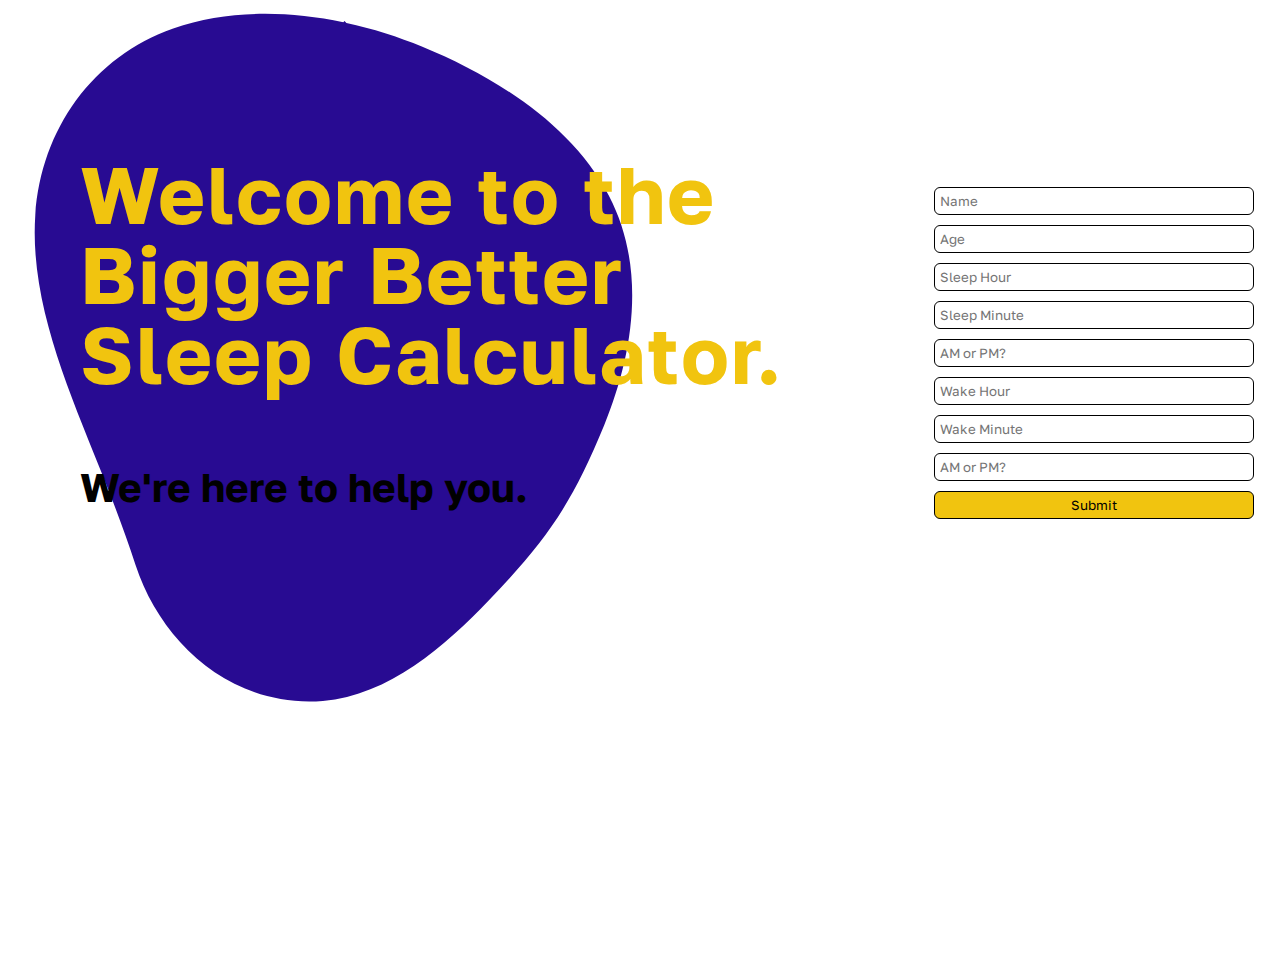
<file: templates/index.html>
<!-- This is the view - it shows the user what we can do.-->
<!doctype html>
<html lang="en">
  <head>
    <meta charset="utf-8">
    <meta name="viewport" content="width=device-width, initial-scale=1">
    <title>Bigger Better Sleep Calculator</title>
		
		<!-- Add link tag to Bootstrap CSS below -->
		
		
		<!--   Link to local CSS stylesheet style.css   -->
		<link rel="stylesheet" href="../static/css/style.css">
    <link href='https://fonts.googleapis.com/css?family=Golos%20Text' rel='stylesheet'>


  </head>
	
  <body>
		<!--   CODE YOUR FORM HERE!	   -->

<h1>Welcome to the <br> Bigger Better <br> Sleep Calculator. </h1>
<div class="next2">We're here to help you.</div>
    <div class="blob">
  <!-- This SVG is from https://codepen.io/Ali_Farooq_/pen/gKOJqx -->
  <svg xmlns:xlink="http://www.w3.org/1999/xlink" version="1.1" xmlns="http://www.w3.org/2000/svg" viewBox="0 0 310 350">
  <path d="M156.4,339.5c31.8-2.5,59.4-26.8,80.2-48.5c28.3-29.5,40.5-47,56.1-85.1c14-34.3,20.7-75.6,2.3-111  c-18.1-34.8-55.7-58-90.4-72.3c-11.7-4.8-24.1-8.8-36.8-11.5l-0.9-0.9l-0.6,0.6c-27.7-5.8-56.6-6-82.4,3c-38.8,13.6-64,48.8-66.8,90.3c-3,43.9,17.8,88.3,33.7,128.8c5.3,13.5,10.4,27.1,14.9,40.9C77.5,309.9,111,343,156.4,339.5z"/>
  </svg>
</div>
<div>
<form method = "post" action = "results">
            <input type="text" name="name" placeholder="Name"/>
            <input type="text" name="age" placeholder="Age"/>
            <input type="text" name ="sleep hour" placeholder="Sleep Hour"/>
            <input type="text" name ="sleep minute" placeholder="Sleep Minute"/>
            <input type="text" name ="sAP" placeholder="AM or PM?"/>
            <input type="text" name ="wake hour" placeholder="Wake Hour"/>
            <input type="text" name ="wake minute" placeholder="Wake Minute"/>
            <input type="text" name ="wAP" placeholder="AM or PM?"/>
            <input type="submit" class = "submitbutton" value="Submit"/>
      
    </form>
  </div>

  <!-- /.content-section-a --> 




		
    <script src="https://cdn.jsdelivr.net/npm/bootstrap@5.2.0-beta1/dist/js/bootstrap.bundle.min.js" integrity="sha384-pprn3073KE6tl6bjs2QrFaJGz5/SUsLqktiwsUTF55Jfv3qYSDhgCecCxMW52nD2" crossorigin="anonymous"></script>
  </body>
</html>
</file>
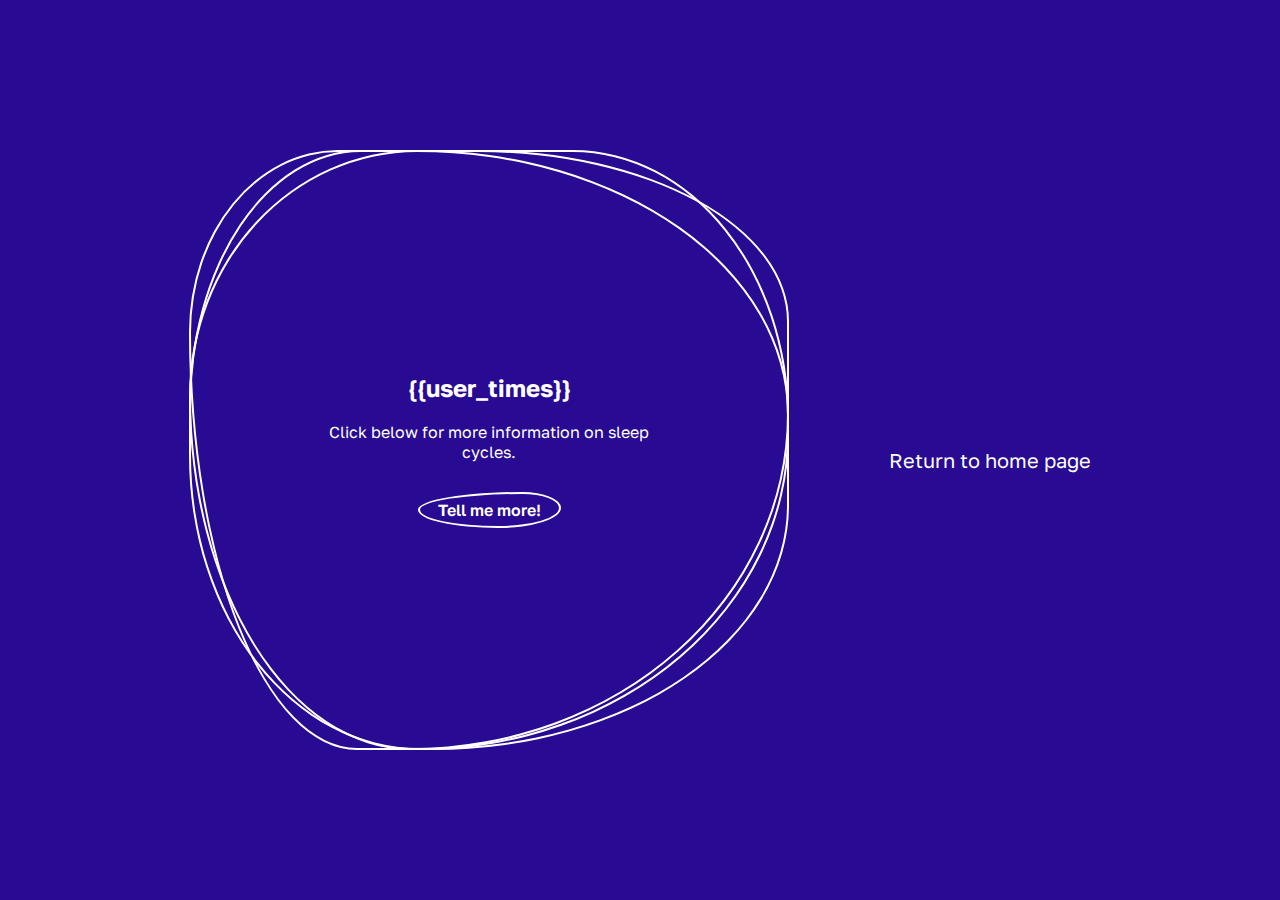
<file: templates/test.html>
<html>

<head>
    <meta charset="utf-8" />
    <meta http-equiv="X-UA-Compatible" content="IE=edge">
    <title>Cycle Times</title>
    <meta name="viewport" content="width=device-width, initial-scale=1">
    <link rel="stylesheet" href="../static/css/test.css">
</head>

<body>
    <div class="square linkedin">
        <span></span>
        <span></span>
        <span></span>
        <div class="content">
            <h2>
                {{user_times}}
            </h2>
            <p>  <br> Click below for more information on sleep cycles. <br> <br> </p>
            <a href="https://www.sleepfoundation.org/stages-of-sleep" target="_blank">Tell me more!</a>
        </div>
    </div>
<div class = next2>
    <a href = "/index" class="btn"> Return to home page </a>
</div>
</body>

</html>
</file>
<file: static/css/style.css>
body,
html {
    width: 100%;
    height: 100%;
    margin: 0px;
}

img {
	width: 50%;
}

body,
h1,
h2,
h3,
h4,
h5,
h6 {
    font-family: "Golos Text",Helvetica,Arial,sans-serif;
    font-weight: 700;
}

.topnav {
    font-size: 14px;
}

.lead {
    font-size: 18px;
    font-weight: 400;
}

.intro-header {
    text-align: center;
    color: #f8f8f8;
    background: url(/static/img/gems.jpg) no-repeat center center;
    background-size: cover;
}

.intro-message {
    position: relative;
    padding-top: 60px;
    padding-bottom: 60px;
    color:#282828 ;
    background-color:rgba(152,152,152, 0.6)
}

.intro-message > h1 {
    margin: 0;
    font-size: 5em;

}

.intro-divider {
    width: 400px;
    border-top: 1px solid #f8f8f8;
    border-bottom: 1px solid rgba(0,0,0,0.2);
}

.intro-message > h3 {
    text-shadow: 0px 0px 3px rgba(255,255,255,0.6);
}

@media(max-width:767px) {
    .intro-message {
        padding-bottom: 15%;
    }

    .intro-message > h1 {
        font-size: 3em;
    }

    ul.intro-social-buttons > li {
        display: block;
        margin-bottom: 20px;
        padding: 0;
    }

    ul.intro-social-buttons > li:last-child {
        margin-bottom: 0;
    }

    .intro-divider {
        width: 100%;
    }
}

.network-name {
    text-transform: uppercase;
    font-size: 14px;
    font-weight: 400;
    letter-spacing: 2px;
}

.content-section-a {
    padding: 50px 0;
    background-color: #f8f8f8;
}

.content-section-b {
    padding: 50px 0;
    border-top: 1px solid #e7e7e7;
    border-bottom: 1px solid #e7e7e7;
}

.section-heading {
    margin-bottom: 30px;
}

.section-heading-spacer {
    float: left;
    width: 200px;
    border-top: 3px solid #e7e7e7;
}

.banner {
    padding: 100px 0;
    color: grey;
/*     background: url(../img/gems.jpg) no-repeat center center; */
    background-size: cover;
}

.banner h2 {
    margin: 0;
    text-shadow: 2px 2px 3px rgba(0,0,0,0.6);
    font-size: 3em;
}

.banner ul {
    margin-bottom: 0;
}

.banner-social-buttons {
    float: right;
    margin-top: 0;
}

@media(max-width:1199px) {
    ul.banner-social-buttons {
        float: left;
        margin-top: 15px;
    }
}

@media(max-width:767px) {
    .banner h2 {
        margin: 0;
        text-shadow: 2px 2px 3px rgba(0,0,0,0.6);
        font-size: 3em;
    }

    ul.banner-social-buttons > li {
        display: block;
        margin-bottom: 20px;
        padding: 0;
    }

    ul.banner-social-buttons > li:last-child {
        margin-bottom: 0;
    }
}
.form{
  text-align:center;
}
footer {
    padding: 50px 0;
    background-color: #f8f8f8;
}

p.copyright {
    margin: 15px 0 0;
}

input {
  position: relative;
  width: 25%;
  height: 50%;
  bottom: 330px;
  padding: 5px 5px;
  margin: 10px;
  display: inline-block;
  display: flex;
  justify-content: center;
  margin-left: 73%;
  align-items: center;
  border: 1px solid #000;
  border-radius: 6px;
  box-sizing: border-box;
  font-family: "Golos Text"
}
h2{
  text-align:center;
  font-size: 30px;
  padding-top: 30px;
  padding-bottom: 0px;
  color:#280b92;
  font-family: "Golos Text"
}
h3{
  text-align:center;
  font-size: 15px;
  font-family: "Golos Text"
}
.element {   
  background-color: #280b92;
  color: white;
  width: 500px; 
  height: 500px;
  margin: 30px auto;
  text-align: justify;
  transition: all 3s ease;
  shape-inside: circle(210px at 250px 250px);
  -webkit-clip-path: circle(210px at 250px 250px);
   
   shape-inside: circle(250px, 250px, 210px);
  -webkit-clip-path: circle(250px, 250px, 210px);
  
  shape-padding: 15px;
} 
.element:hover{ 
   -webkit-animation: scale 3s ease infinite;
} 
.element:hover .extra {
  -webkit-animation: show 3s ease infinite;
}

@-webkit-keyframes scale {
  0% {
    shape-inside: circle(250px, 250px, 210px);
    -webkit-clip-path: circle(250px, 250px, 210px);
    shape-inside: circle(210px at 250px 250px);
    -webkit-clip-path: circle(210px at 250px 250px);
  }
  50% {
    shape-inside: circle(250px, 250px, 250px);
    -webkit-clip-path: circle(250px, 250px, 250px);
    shape-inside: circle(250px at 250px 250px);
    -webkit-clip-path: circle(250px at 250px 250px);
  }
  100% {
    shape-inside: circle(250px, 250px, 210px);
    -webkit-clip-path: circle(250px, 250px, 210px);
    shape-inside: circle(210px at 250px 250px);
    -webkit-clip-path: circle(210px at 250px 250px);
  }
 }
@keyframes scale {
  0% {
    shape-inside: circle(210px at 250px 250px);
    -webkit-clip-path: circle(210px at 250px 250px);
  }
  50% {
    shape-inside: circle(250px at 250px 250px);
    -webkit-clip-path: circle(250px at 250px 250px);
  }
  100% {
    shape-inside: circle(210px at 250px 250px);
    -webkit-clip-path: circle(210px at 250px 250px);
  }
}

.next2{
  line-height: 1;
  font-family: 'Golos Text', sans-serif;
  padding-left: 80px;
  padding-top: 20px;
  font-size: 40px;
  color: black;
}

.next3{
  line-height: 1;
  font-family: 'Golos Text', sans-serif;
  padding-left: 80px;
  padding-top: 20px;
  font-size: 40px;
  color: white;
}

.btn{
  color: white;
  text-align: center;
  text-decoration: none;
  display: inline-block;
  font-size: 20px;
  transition-duration: 0.2s;
  cursor: pointer;
  background-color:#280b92
}

.text-center{
  /* background-color: #f7ce46;  */
  color: white;
  font-family: "Golos Text";
  font-weight: 300;
}

.btn:hover {
  background-color: #f7ce46;
  color: #ffffff;
}
.results {
  background-color: #280b92;
}
.results2 {
  background-color: black;
}

.results3 {
  background-color: #f7ce46
}

#firsthello{
  color: white;
  padding-top: 30px;
  padding-bottom: 0px;
  font-family: "Golos Text"
}
#first {
  text-align: center;
  padding: 200px;
  padding-right: 130px;
  padding-left: 130px;
  font-size: 18px;
}
.element2{
  background-color: #f1c40f; 
  color: #280b92;
  width: 500px; 
  height: 500px;
  margin: 30px auto;
  text-align: justify;
  shape-inside: polygon(250px 0, 350px 170px, 500px 180px, 380px 320px, 450px 500px, 250px 420px, 50px 500px, 120px 320px, 0px 180px, 150px 170px );
  shape-padding: 10px;
  transition: all 3s ease; 
  -webkit-clip-path: polygon(250px 0, 350px 170px, 500px 180px, 380px 320px, 450px 500px, 250px 420px, 50px 500px, 120px 320px, 0px 180px, 150px 170px );
}
.element2:hover{ 
   shape-inside: polygon(250px 0, 500px 0, 500px 180px, 500px 320px, 500px 500px, 250px 500px, 0 500px, 0 320px, 0 180px, 0 0);
  -webkit-clip-path: polygon(250px 0, 500px 0, 500px 180px, 500px 320px, 500px 500px, 250px 500px, 0 500px, 0 320px, 0 180px, 0 0);
} 
@import url('https://fonts.googleapis.com/css?family=Poppins:700');

h1 {
  color: #f1c40f;
  font-size: 80px;
  line-height: 1;
  font-weight: bold;
  letter-spacing: 2px;
  font-family: 'Golos Text', sans-serif;
  padding-left: 80px;
  padding-top: 100px;
}

.blob {
  position: absolute;
  top: 0;
  left: 0;
  fill: #280b92;
  width: 50vmax;
  z-index: -1;
  animation: move 5s ease-in-out infinite;
  transform-origin: 50% 50%;
}

@keyframes move {
  0%   { transform: scale(1)   translate(10px, -30px); }
  38%  { transform: scale(0.8, 1) translate(80vw, 20vh) rotate(160deg); }
  40%  { transform: scale(0.8, 1) translate(80vw, 20vh) rotate(160deg); }
  78%  { transform: scale(1.3) translate(0vw, 50vh) rotate(-20deg); }
  80%  { transform: scale(1.3) translate(0vw, 50vh) rotate(-20deg); }
  100% { transform: scale(1)   translate(10px, -30px); }
}
.submitbutton{
  background-color: #f1c40f;
}
</file>
<file: static/css/test.css>
@import url('https://fonts.googleapis.com/css?family=Golos%20Text');

*{
    margin: 0;
    padding: 0;
    box-sizing: border-box;
    font-family: 'Golos Text', sans-serif
}

body {
    display: flex;
    justify-content: center;
    align-items: center;
    min-height: 100vh;
    background: #280b92;
}

.square {
    position: relative;
    margin: 0 10px;
    width: 600px;
    height: 600px;
    display: flex;
    justify-content: center;
    align-items: center;
}

.square span:nth-child(1) {
    position: absolute;
    top: 0;
    left: 0;
    width: 100%;
    height: 100%;
    border: 2px solid white;
    border-radius: 32% 58% 69% 43% / 48% 32% 59% 55%;
    transition: 0.5s;
    animation: animate 6s linear infinite;
}

.linkedin:hover span:nth-child(1) {
    border: none;
    background: #f7ce46;
}

.square span:nth-child(2) {
    position: absolute;
    top: 0;
    left: 0;
    width: 100%;
    height: 100%;
    border: 2px solid white;
    border-radius: 38% 62% 63% 37% / 41% 44% 56% 59%;
    transition: 0.5s;
    animation: animate 4s linear infinite;
}

.linkedin:hover span:nth-child(2) {
    border: none;
    background: #f7ce46;
}

.square span:nth-child(3) {
    position: absolute;
    top: 0;
    left: 0;
    width: 100%;
    height: 100%;
    border: 2px solid white;
    border-radius: 31% 45% 74% 35% / 38% 56% 51% 87%;
    transition: 0.5s;
    animation: animate2 10s linear infinite;
}

.linkedin:hover span:nth-child(3) {
    border: none;
    background: #f7ce46;
}

.content {
    position: relative;
    padding: 40px 115px;
    color: #fff;
    text-align: center;
    transition: 0.5s;
    z-index: 1000;
}

.content a {
    position: relative;
    display: inline-block;
    margin-top: 10px;
    border: 2px solid #fff;
    padding: 6px 18px;
    text-decoration: none;
    color: #fff;
    font-weight: 600;
    border-radius: 73% 27% 44% 56% / 49% 44% 56% 51%;
}

.content a:hover {
    background: white;
    color: #333;
}

.btn{
  color: white;
  text-align: center;
  text-decoration: none;
  display: inline-block;
  font-size: 20px;
  transition-duration: 0.2s;
  cursor: pointer;
  padding: 10px;
}

.btn:hover {
  background-color: #f7ce46;
  color: #ffffff;
  border: 1px solid white;
  border-radius: 6px;
}

.next2{
  line-height: 1;
  font-family: 'Golos Text', sans-serif;
  padding-left: 80px;
  padding-top: 20px;
  font-size: 40px;
}

@keyframes animate {
    0% {
        transform: rotate(0deg);
    }
    100% {
        transform: rotate(360deg);
    }
}

@keyframes animate2 {
    0% {
        transform: rotate(360deg);
    }
    100% {
        transform: rotate(0deg);
    }
}
</file>
